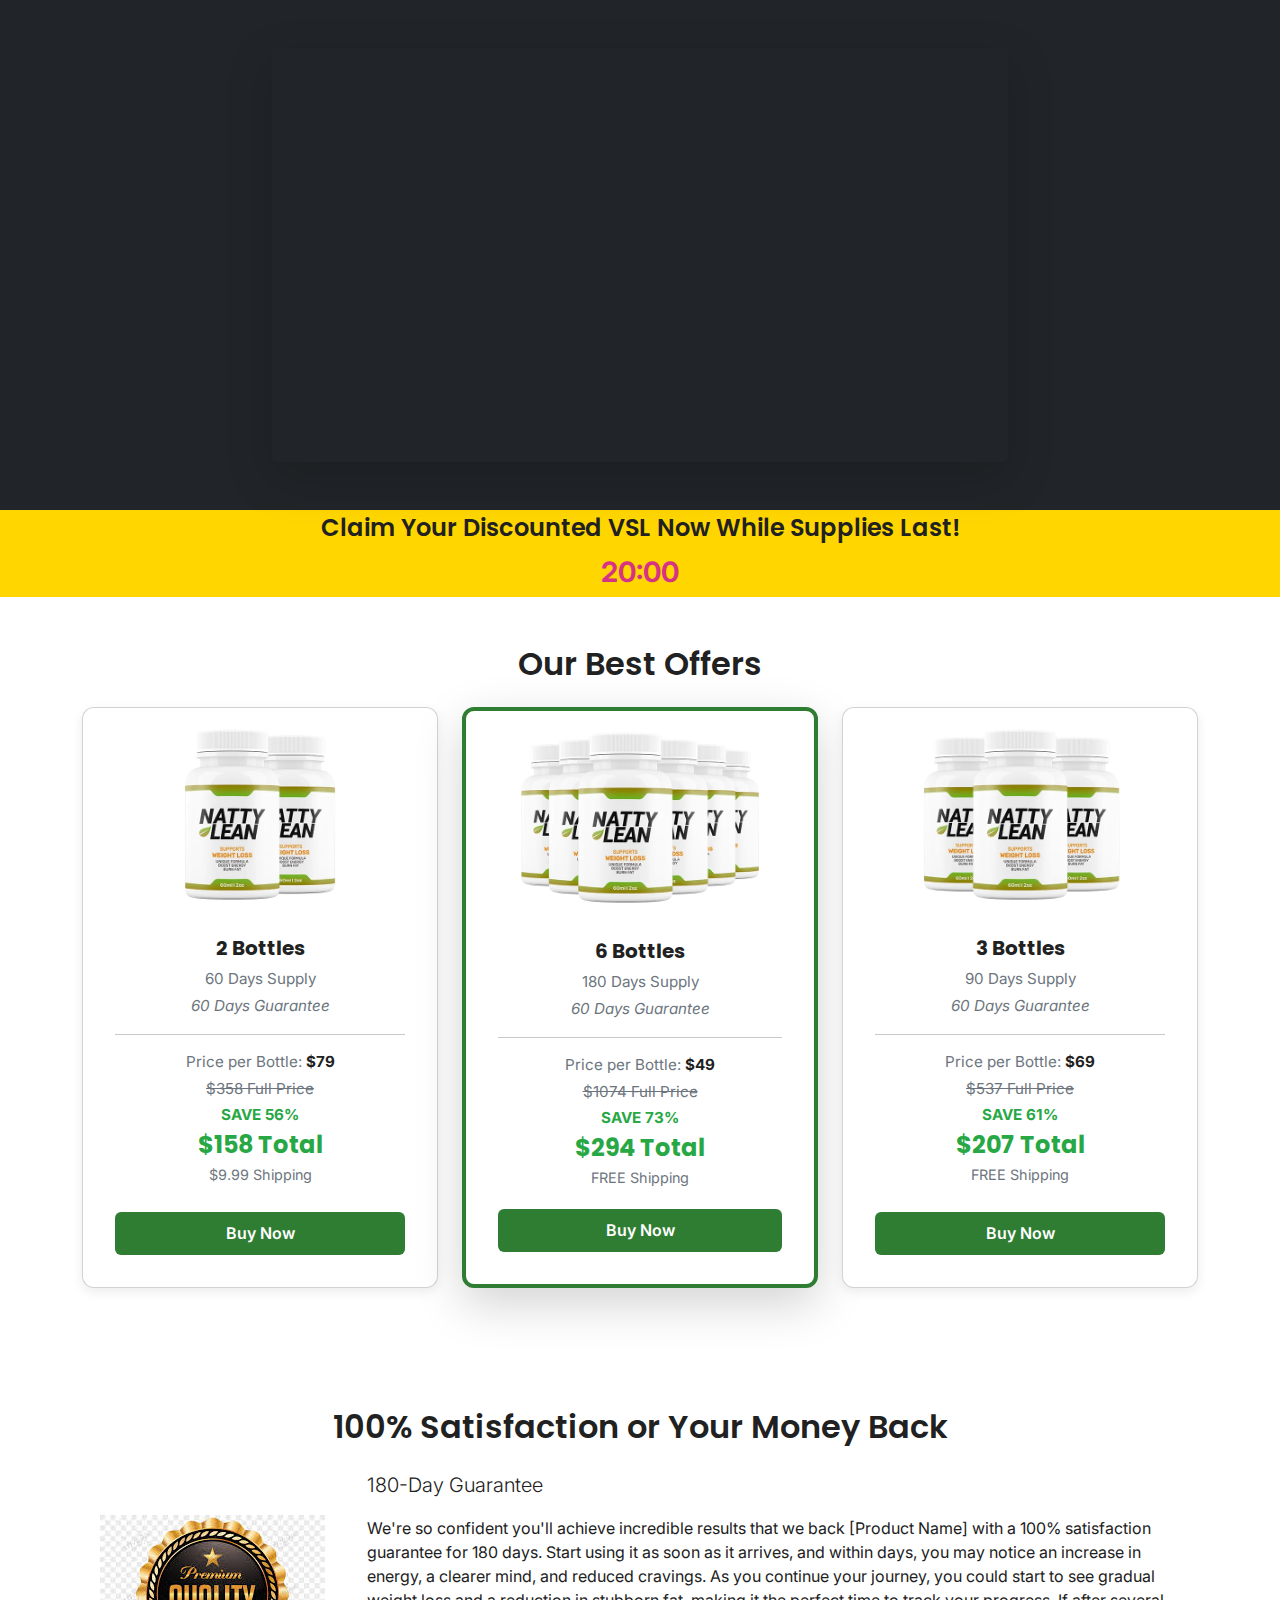
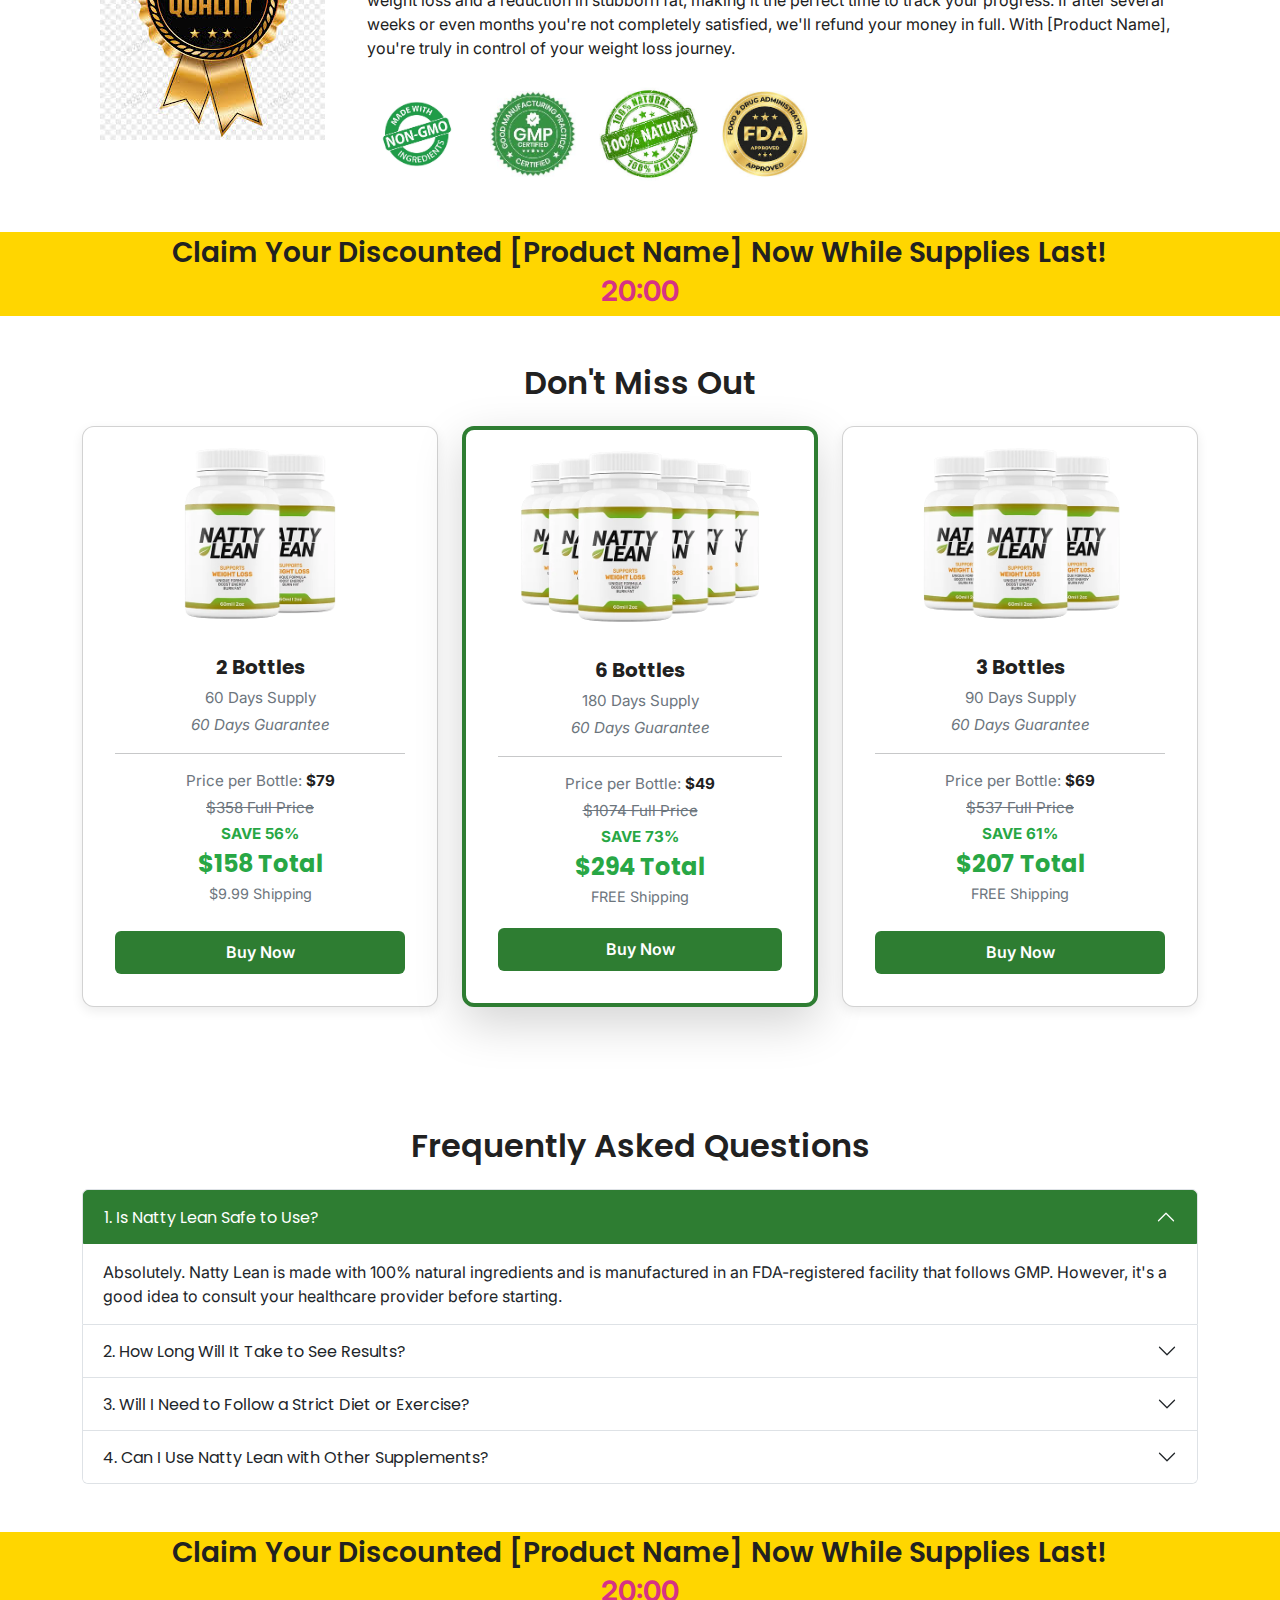
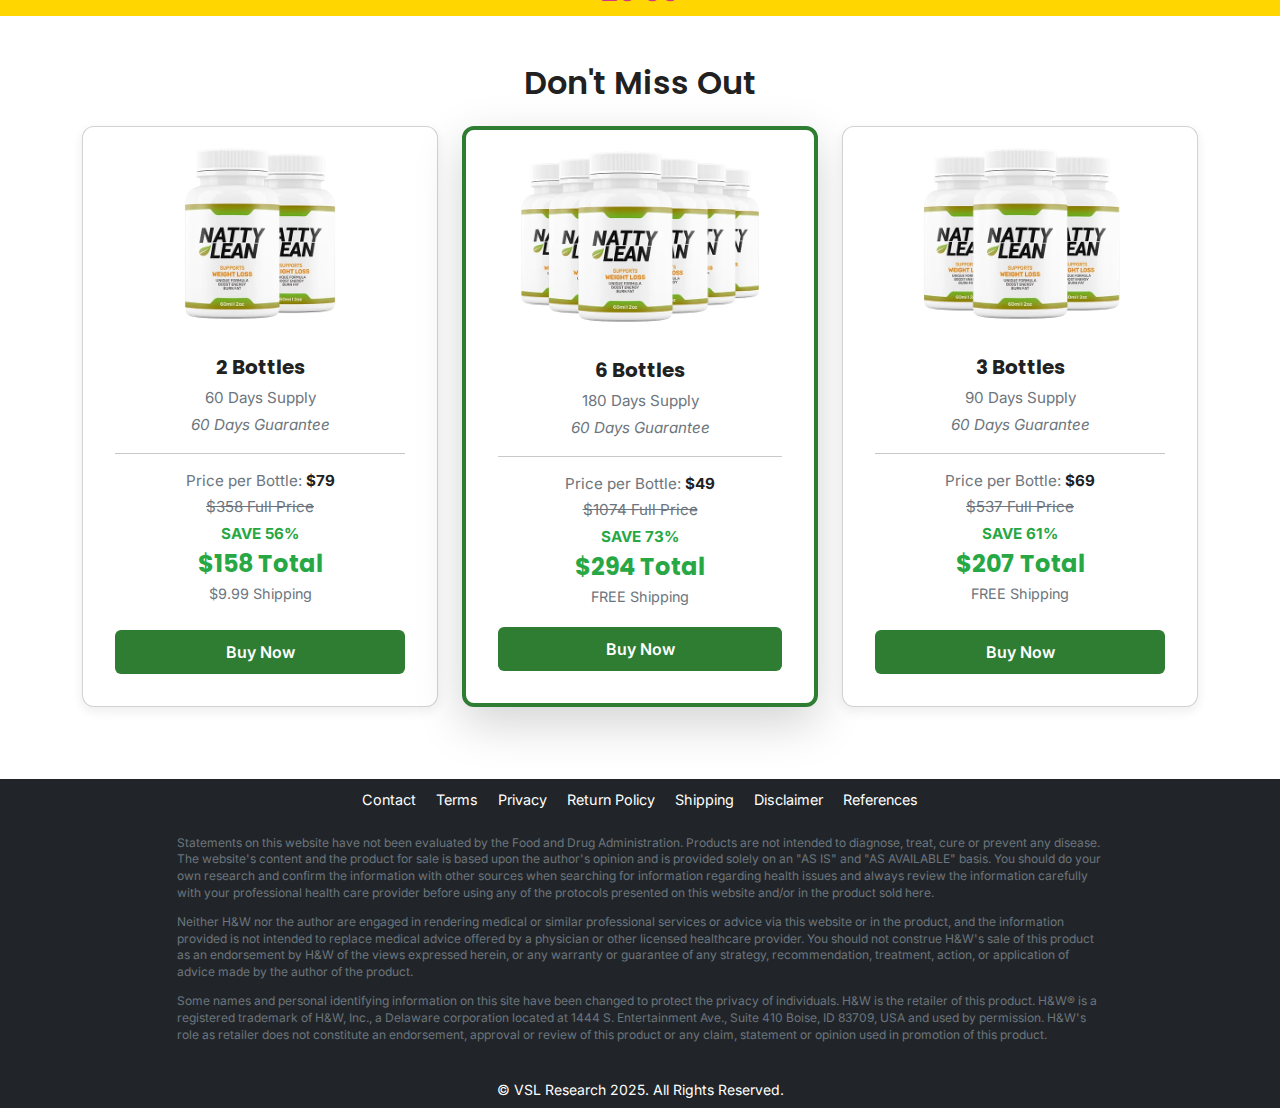
<file: index.html>
<!DOCTYPE html>
<html lang="en">
<head>
    <meta charset="UTF-8">
    <meta name="viewport" content="width=device-width, initial-scale=1.0">
    <title>Claim Your Health & Wellness - Natty Lean</title>
    <!-- Bootstrap CSS -->
    <link href="https://cdn.jsdelivr.net/npm/bootstrap@5.3.3/dist/css/bootstrap.min.css" rel="stylesheet" integrity="sha384-QWTKZyjpPEjISv5WaRU9OFeRpok6YctnYmDr5pNlyT2bRjXh0JMhjY6hW+ALEwIH" crossorigin="anonymous">
    <!-- Custom CSS -->
    <link rel="stylesheet" href="./css/style.css">
    <!-- Google Fonts: Inter + Poppins -->
    <link href="https://fonts.googleapis.com/css2?family=Inter:wght@400;500&family=Poppins:wght@600&display=swap" rel="stylesheet">
</head>
<body>
    <main class="vls-oage">
        <!-- Video section -->
        <section id="video-section" class="py-5 bg-dark">
            <div class="container">
                <div class="row justify-content-center">
                    <!-- Centered video column -->
                    <div class="col-12 col-lg-8">
                        <div class="video-wrapper shadow-lg rounded">
                            <div class="ratio ratio-16x9">
                                <iframe
                                id="player"
                                width="560"
                                height="315"
                                src="https://www.youtube.com/embed/FnZbX0yL5-Q?enablejsapi=1&autoplay=1&mute=1"
                                title="A Workout and Talk with Chris Williamson – Extended Session"
                                frameborder="0"
                                allow="accelerometer; autoplay; clipboard-write; encrypted-media; gyroscope; picture-in-picture; web-share"
                                allowfullscreen
                                referrerpolicy="strict-origin-when-cross-origin">
                                </iframe>                    
                            </div>
                        </div>
                    </div>
                </div>
            </div>
        </section>

        <!-- References section -->
        <div id="initial-layout" class="d-none">
            <section id="references-section" class="references-section py-5">
                <div class="container">
                    <h2 class="text-center mb-4">References</h2>
                    <!-- Column that holds the reference list -->
                    <div class="row justify-content-center">
                        <div class="col-lg-10">
                            <ul class="references-list">
                                <!-- Individual reference items -->
                                <li>"Beta-Hydroxybutyrate: Its Role in Fat Metabolism and Weight Loss" – Cahill GF Jr. (Metabolic Studies, 2017)</li>
                                <li>"Ketogenic Diets and Their Effectiveness in Promoting Weight Loss" – Paoli A, et al. (Nutrition & Metabolism, 2014)</li>
                                <li>"Exogenous Ketones and Fat Burning: Insights into Weight Loss" – Stubbs BJ, et al. (Obesity Research & Clinical Practice, 2018)</li>
                                <li>"The Role of Magnesium in Metabolism and Weight Reduction" – DiNicolantonio JJ, O'Keefe JH (Open Heart, 2018)</li>
                                <li>"Calcium Intake and Fat Loss: Mechanisms and Evidence" – Zemel MB (International Journal of Obesity, 2004)</li>
                                <li>"Sodium's Impact on Weight Regulation and Water Retention" – He FJ, MacGregor GA (Journal of Human Nutrition and Dietetics, 2018)</li>
                                <li>"The Appetite-Suppressing Effects of Ketosis: Beta-Hydroxybutyrate's Role" – Gibson AA, et al. (Appetite, 2015)</li>
                                <li>"Ketone Bodies as a Fuel Source: Implications for Weight Management" – Volek JS, Phinney SD (Journal of Nutrition and Metabolism, 2012)</li>
                                <li>"Intermittent Fasting and Ketosis: Effects on Fat Loss" – Mattson MP, et al. (New England Journal of Medicine, 2019)</li>
                                <li>"Low-Carb Diets and Weight Loss: A Comprehensive Review" – Brehm BJ, et al. (Journal of Clinical Endocrinology & Metabolism, 2003)</li>
                                <li>"Magnesium and Its Role in Metabolism During Weight Loss" – Barbagallo M, Dominguez LJ (Current Obesity Reports, 2010)</li>
                                <li>"Beta-Hydroxybutyrate and Fat Burning: How It Enhances Weight Loss" – Newport MT, et al. (Nutrition Research, 2015)</li>
                                <li>"The Impact of Ketones on Physical Performance and Weight Reduction" – Evans M, et al. (Journal of Physiology, 2017)</li>
                                <li>"Anti-Inflammatory Effects of Beta-Hydroxybutyrate and Their Role in Fat Loss" – Youm YH, et al. (Nature Reviews, 2015)</li>
                                <li>"The Effects of Sodium on Hydration and Weight Control" – Houston M (Nutrition Research Reviews, 2010)</li>
                                <li>"Gut Microbiome Changes During Ketogenic Diets and Weight Loss" – Ang QY, et al. (Cell Metabolism, 2020)</li>
                                <li>"Exercise Combined with Ketones for Accelerated Fat Loss" – Egan B, et al. (Sports Medicine, 2017)</li>
                                <li>"Beta-Hydroxybutyrate's Role in Suppressing Appetite During Weight Loss" – Sumithran P, et al. (Obesity, 2013)</li>
                                <li>"Long-term Effects of Low-Carb Diets on Body Composition and Weight" – Bueno NB, et al. (British Journal of Nutrition, 2013)</li>
                                <li>"The Role of Ketone Supplements in Enhancing Weight Loss and Fat Oxidation" – Clarke K, et al. (Frontiers in Physiology, 2019)</li>
                            </ul>
                        </div>
                    </div>
                </div>
            </section>
        </div>

        <div id="dynamic-layout-container" ></div>

        <!-- Footer -->
        <footer class="bg-dark text-white pt-4 pb-4">
            <div class="container">
                <div class="row">

                    <!-- Footer Navigation Links -->
                    <nav class="col-12 text-center mb-4" aria-label="Footer navigation">
                    <ul class="list-inline mb-0 footer-links">
                        <li class="list-inline-item mx-2"><a href="#" class="text-white text-decoration-none">Contact</a></li>
                        <li class="list-inline-item mx-2"><a href="#" class="text-white text-decoration-none">Terms</a></li>
                        <li class="list-inline-item mx-2"><a href="#" class="text-white text-decoration-none">Privacy</a></li>
                        <li class="list-inline-item mx-2"><a href="#" class="text-white text-decoration-none">Return Policy</a></li>
                        <li class="list-inline-item mx-2"><a href="#" class="text-white text-decoration-none">Shipping</a></li>
                        <li class="list-inline-item mx-2"><a href="#" class="text-white text-decoration-none">Disclaimer</a></li>
                        <li class="list-inline-item mx-2"><a href="#" class="text-white text-decoration-none">References</a></li>
                    </ul>
                </nav>

                <!-- Disclaimer and Legal Text -->
                <section class="col-12 col-md-10 offset-md-1 text-center text-md-start">
                    <p class="small text-muted disclaimer-text">
                        Statements on this website have not been evaluated by the Food and Drug Administration. Products are not intended to diagnose, treat, cure or prevent any disease.
                        The website's content and the product for sale is based upon the author's opinion and is provided solely on an "AS IS" and "AS AVAILABLE" basis. You should do your own
                        research and confirm the information with other sources when searching for information regarding health issues and always review the information carefully with your
                        professional health care provider before using any of the protocols presented on this website and/or in the product sold here.
                    </p>
                    <p class="small text-muted disclaimer-text">
                        Neither H&W nor the author are engaged in rendering medical or similar professional services or advice via this website or in the product, and the information provided is not
                        intended to replace medical advice offered by a physician or other licensed healthcare provider. You should not construe H&W's sale of this product as an endorsement by H&W
                        of the views expressed herein, or any warranty or guarantee of any strategy, recommendation, treatment, action, or application of advice made by the author of the product.
                    </p>
                    <p class="small text-muted disclaimer-text">
                        Some names and personal identifying information on this site have been changed to protect the privacy of individuals.
                        H&W is the retailer of this product. H&W® is a registered trademark of H&W, Inc., a Delaware corporation located at 1444 S. Entertainment Ave., Suite 410 Boise, ID 83709, USA
                        and used by permission. H&W's role as retailer does not constitute an endorsement, approval or review of this product or any claim, statement or opinion used in promotion of this product.
                    </p>
                </section>

                <!-- Footer Bottom -->
                <div class="col-12 text-center mt-4">
                    <p class="small mb-0">&copy; VSL Research 2025. All Rights Reserved.</p>
                </div>
                </div>
            </div>
        </footer>
    </main>

    <!-- Purchase Modal -->
    <div class="modal fade" id="purchaseModal" tabindex="-1" aria-labelledby="purchaseModalLabel" aria-hidden="true">
    <div class="modal-dialog modal-dialog-centered">
        <div class="modal-content">
            <form id="purchaseForm">
                <div class="modal-header">
                    <h5 class="modal-title" id="purchaseModalLabel">Complete Your Purchase</h5>
                    <button type="button" class="btn-close" data-bs-dismiss="modal" aria-label="Close"></button>
                </div>
                <div class="modal-body">
                    <div class="mb-3">
                        <label for="userName" class="form-label">Name</label>
                        <input type="text" class="form-control" id="userName" required>
                    </div>
                    <div class="mb-3">
                    <label for="userEmail" class="form-label">Email</label>
                    <input type="email" class="form-control" id="userEmail" required>
                    <small class="form-text text-muted">Format: example@domain.com</small>
                </div>
                <div class="mb-3">
                    <label for="userPhone" class="form-label">Phone</label>
                    <input type="tel" class="form-control" id="userPhone" required>
                     <small class="form-text text-muted">Format: (123) 456-7890</small>
                </div>
                </div>
                <div class="modal-footer">
                    <button type="submit" class="btn btn-success w-100">Finalize Purchase</button>
                </div>
            </form>
        </div>
    </div>
    </div>

    <!-- Bootstrap Bundle JS -->
    <script src="https://cdn.jsdelivr.net/npm/bootstrap@5.3.0/dist/js/bootstrap.bundle.min.js" crossorigin="anonymous"></script>
    <!-- JS Main -->
    <script src="./js/main.js"></script>
    <!-- JS Load Dynamic Layout -->
     <script src="./js/loadDynamicLayout.js"></script>
    <!-- JS Modal -->
    <script src="./js/purchaseModal.js"></script>
</body>
</html>
</file>
<file: css/style.css>
/* === Import Google Fonts === */
@import url('https://fonts.googleapis.com/css2?family=Inter:wght@400;500&family=Poppins:wght@600&display=swap');

/* === Root Variables === */
:root {
  --primary-color: #2E7D32;
  --primary-hover: #1b5e20;
  --secondary-color: #A5D6A7;
  --accent-color: #FFD600;
  --text-dark: #212121;
  --text-muted: #6c757d;
  --white-color: #fff;
  --dark-color: #121212;
  --danger-color: #d63384;
  --success-color: #28a745;
}

/* === Base Styles (Global Resets, Typography, Layout) === */
body {
  font-family: 'Inter', sans-serif;
  color: var(--text-dark);
  background-color: var(--white-color);
}

h1, h2, h3, h4, h5, h6 {
  font-family: 'Poppins', sans-serif;
  color: var(--text-dark);
  font-weight: 600;
}

/* === Bootstrap Utility Overrides === */
.bg-warning {
  background-color: var(--accent-color) !important;
  color: var(--text-dark) !important;
}

.text-danger {
  color: var(--danger-color) !important;
}

.text-success {
  color: var(--success-color) !important;
}

.text-muted {
  color: var(--text-muted) !important;
}

.border-primary {
  border-color: var(--primary-color) !important;
}

.bg-light {
  background-color: var(--neutral-light) !important;
  color: var(--text-dark) !important;
}

/* === Component: FAQ Accordion === */
#faqAccordion .accordion-button:not(.collapsed) {
  background-color: var(--primary-color);
  color: var(--white-color);
  box-shadow: none;
  border: 1px solid var(--primary-color);
}

#faqAccordion .accordion-button:not(.collapsed)::after {
  filter: brightness(0) invert(1);
}

/* === Section: Video === */
#video-section {
  background-color: var(--dark-color);
  color: var(--white-color);
  padding-top: 3rem;
  padding-bottom: 3rem;
  text-align: center;
}

#video-section .video-wrapper {
  border-radius: 12px;
  overflow: hidden;
  box-shadow: 0 8px 24px rgba(0, 0, 0, 0.75);
  transition: box-shadow 0.3s ease-in-out;
}

#video-section .video-wrapper:hover {
  box-shadow: 0 12px 36px rgba(0, 0, 0, 0.9);
}

#video-section .ratio {
  border-radius: 12px;
  overflow: hidden;
}

#video-section iframe {
  width: 100%;
  height: 100%;
  display: block;
  border: none;
}

/* === Section: Product Cards === */
.product-card {
  border-radius: 12px;
  padding: 1rem;
  box-shadow: 0 4px 12px rgba(0, 0, 0, 0.08);
  background-color: #fff;
  display: flex;
  flex-direction: column;
  justify-content: space-between;
  height: 100%;
  transition: transform 0.2s, box-shadow 0.2s;
}

.product-card:hover {
  transform: translateY(-5px);
  box-shadow: 0 6px 18px rgba(0, 0, 0, 0.15);
}

.product-img {
  width: 100%;
  height: 180px;
  object-fit: contain;
  display: block;
  margin: 0 auto 1rem;
  border-radius: 6px;
}

.product-title {
  font-size: 1.25rem;
  font-weight: 700;
  margin-bottom: 0.5rem;
  color: var(--text-dark);
}

.product-supply,
.product-guarantee,
.price-per-bottle,
.original-price,
.discount,
.final-price,
.shipping-cost {
  margin: 0.25rem 0;
  font-size: 0.95rem;
  color: var(--text-muted);
}

.product-guarantee {
  font-style: italic;
}

.price-per-bottle strong {
  color: var(--text-dark);
}

.original-price {
  color: var(--text-muted);
  text-decoration: line-through;
}

.discount {
  color: var(--danger-color);
  font-weight: 600;
}

.final-price {
  font-size: 1.5rem;
  font-weight: bold;
  color: var(--success-color);
}

.shipping-cost {
  font-size: 0.9rem;
}

.buy-button {
  font-size: 1rem;
  padding: 0.6rem 1.2rem;
  font-weight: 600;
  background-color: var(--primary-color);
  border: none;
  color: var(--white-color);
  transition: background-color 0.2s ease-in-out;
  margin-top: 1rem;
}

.buy-button:hover {
  background-color: var(--primary-hover);
  color: var(--white-color);
  cursor: pointer;
}

/* === Section: Countdown Timer === */
.countdown-section {
  padding-top: 1rem;
  padding-bottom: 1rem;
  background-color: var(--accent-color);
  color: var(--text-dark);
}

.countdown-title {
  margin-bottom: 0.5rem;
  font-size: 1.3rem;
  font-family: 'Poppins', sans-serif;
  letter-spacing: 0.05em;
  font-weight: 600;
}

.countdown-timer {
  gap: 1rem;
  font-family: 'Inter', sans-serif;
}

.time-box {
  background-color: var(--primary-color);
  color: var(--white-color);
  padding: 0.5rem 1.2rem;
  border-radius: 8px;
  min-width: 70px;
  box-shadow: 0 4px 8px rgba(46, 125, 50, 0.3);
  display: flex;
  flex-direction: column;
  align-items: center;
}

/* === Section: References === */
.references-section {
  background-color: #f8f9fa;
  color: var(--text-dark);
  padding-top: 2rem;
  padding-bottom: 2rem;
}

.references-section h2 {
  font-family: 'Poppins', sans-serif;
  font-size: 1.5rem;
  font-weight: 600;
  margin-bottom: 1.5rem;
}

.references-list {
  list-style: none;
  padding-left: 0;
  margin: 0;
  font-size: 0.8rem;
  line-height: 1.4;
  color: var(--text-muted);
}

.references-list li {
  position: relative;
  padding-left: 1.2rem;
  margin-bottom: 0.4rem;
}

.references-list li::before {
  content: "•";
  position: absolute;
  left: 0;
  top: 0;
  color: var(--primary-color);
  font-size: 1rem;
  line-height: 1.2;
}

/* === Section: Footer === */
footer.bg-dark {
  padding-top: 0.5rem !important;
  padding-bottom: 0.5rem !important;
}

.footer-links li {
  margin: 0 8px;
}

.footer-links a {
  font-size: 0.9rem;
  transition: color 0.3s ease;
}

.footer-links a:hover,
.footer-links a:focus {
  text-decoration: underline;
  color: var(--accent-color);
  outline: none;
}

.disclaimer-text {
  font-size: 0.75rem;
  margin-bottom: 0.75rem;
  line-height: 1.4;
  max-width: 720px;
  margin-left: auto;
  margin-right: auto;
  font-family: 'Inter', sans-serif;
}

@media (min-width: 768px) {
  .disclaimer-text {
    max-width: none;
    margin-left: 0;
    margin-right: 0;
    text-align: left;
  }
}
</file>
